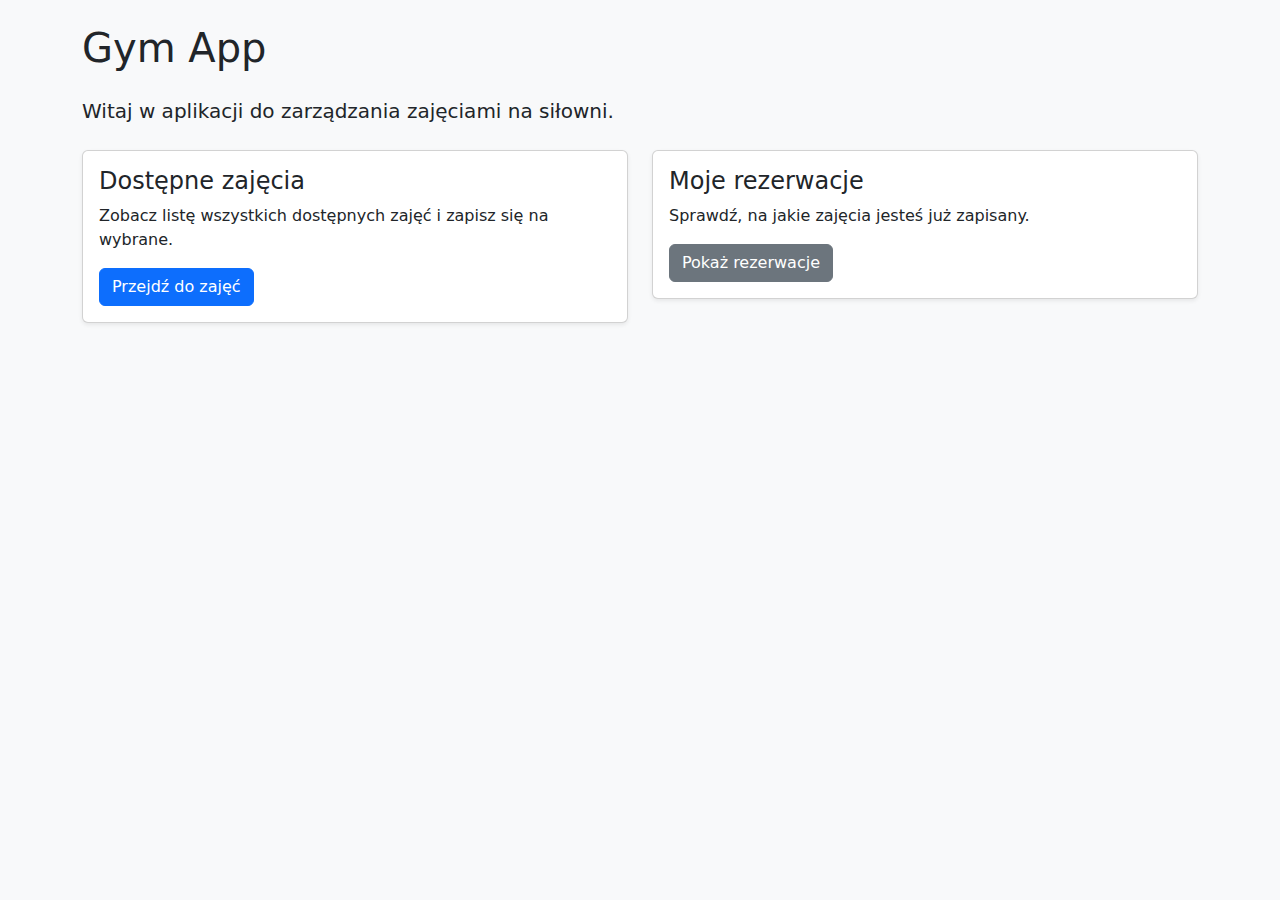
<file: src/main/resources/templates/index.html>
<!DOCTYPE html>
<html lang="pl" xmlns:th="http://www.thymeleaf.org">
<head>
    <meta charset="UTF-8">
    <title>GymApp – Strona główna</title>

    <link href="https://cdn.jsdelivr.net/npm/bootstrap@5.3.3/dist/css/bootstrap.min.css"
          rel="stylesheet">
</head>
<body class="bg-light">

<!-- JEDEN navbar z fragmentu -->
<div th:replace="fragments/navbar :: main-navbar"></div>

<div class="container mt-4">
    <h1 class="mb-4">Gym App</h1>
    <p class="lead mb-4">Witaj w aplikacji do zarządzania zajęciami na siłowni.</p>

    <div class="row g-4">
        <div class="col-md-6">
            <div class="card shadow-sm">
                <div class="card-body">
                    <h2 class="card-title h4">Dostępne zajęcia</h2>
                    <p class="card-text">
                        Zobacz listę wszystkich dostępnych zajęć i zapisz się na wybrane.
                    </p>
                    <a th:href="@{/classes}" class="btn btn-primary">Przejdź do zajęć</a>
                </div>
            </div>
        </div>

        <div class="col-md-6">
            <div class="card shadow-sm">
                <div class="card-body">
                    <h2 class="card-title h4">Moje rezerwacje</h2>
                    <p class="card-text">
                        Sprawdź, na jakie zajęcia jesteś już zapisany.
                    </p>
                    <a th:href="@{/bookings}" class="btn btn-secondary">Pokaż rezerwacje</a>
                </div>
            </div>
        </div>
    </div>
</div>

<script src="https://cdn.jsdelivr.net/npm/bootstrap@5.3.3/dist/js/bootstrap.bundle.min.js">
</script>
</body>
</html>
</file>
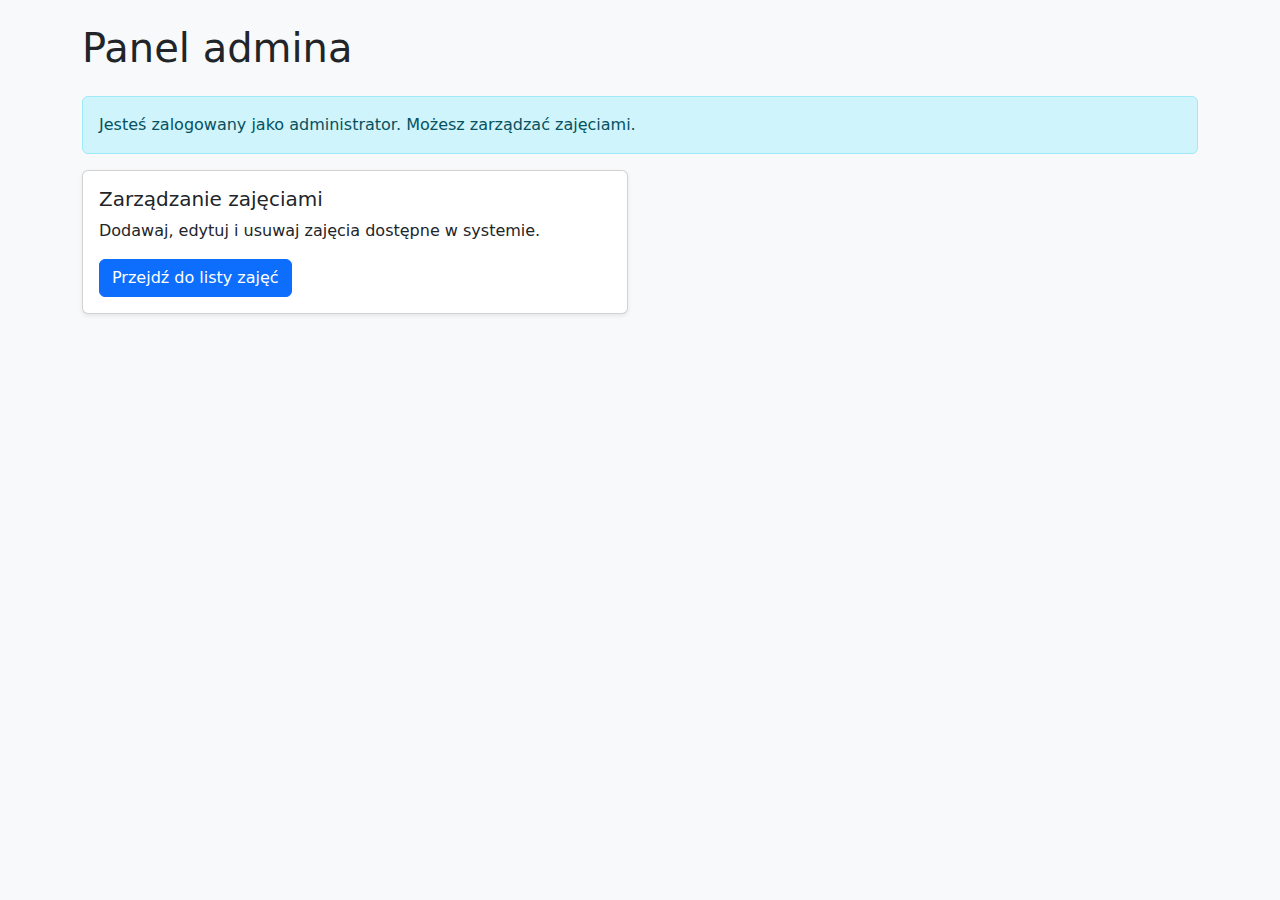
<file: src/main/resources/templates/admin/index.html>
<!DOCTYPE html>
<html lang="pl" xmlns:th="http://www.thymeleaf.org">
<head>
    <meta charset="UTF-8">
    <title>Panel admina – GymApp</title>
    <link href="https://cdn.jsdelivr.net/npm/bootstrap@5.3.3/dist/css/bootstrap.min.css"
          rel="stylesheet">
</head>
<body class="bg-light">

<div th:replace="fragments/navbar :: main-navbar"></div>

<div class="container mt-4">
    <h1 class="mb-4">Panel admina</h1>

    <div class="alert alert-info">
        Jesteś zalogowany jako administrator. Możesz zarządzać zajęciami.
    </div>

    <div class="row g-4">
        <div class="col-md-6">
            <div class="card shadow-sm">
                <div class="card-body">
                    <h2 class="h5 card-title">Zarządzanie zajęciami</h2>
                    <p class="card-text">
                        Dodawaj, edytuj i usuwaj zajęcia dostępne w systemie.
                    </p>
                    <a th:href="@{/admin/classes}" class="btn btn-primary">
                        Przejdź do listy zajęć
                    </a>
                </div>
            </div>
        </div>

        <!-- Możemy tu kiedyś dodać więcej kafelków, np. do zarządzania użytkownikami -->
    </div>
</div>

<script src="https://cdn.jsdelivr.net/npm/bootstrap@5.3.3/dist/js/bootstrap.bundle.min.js"></script>
</body>
</html>
</file>
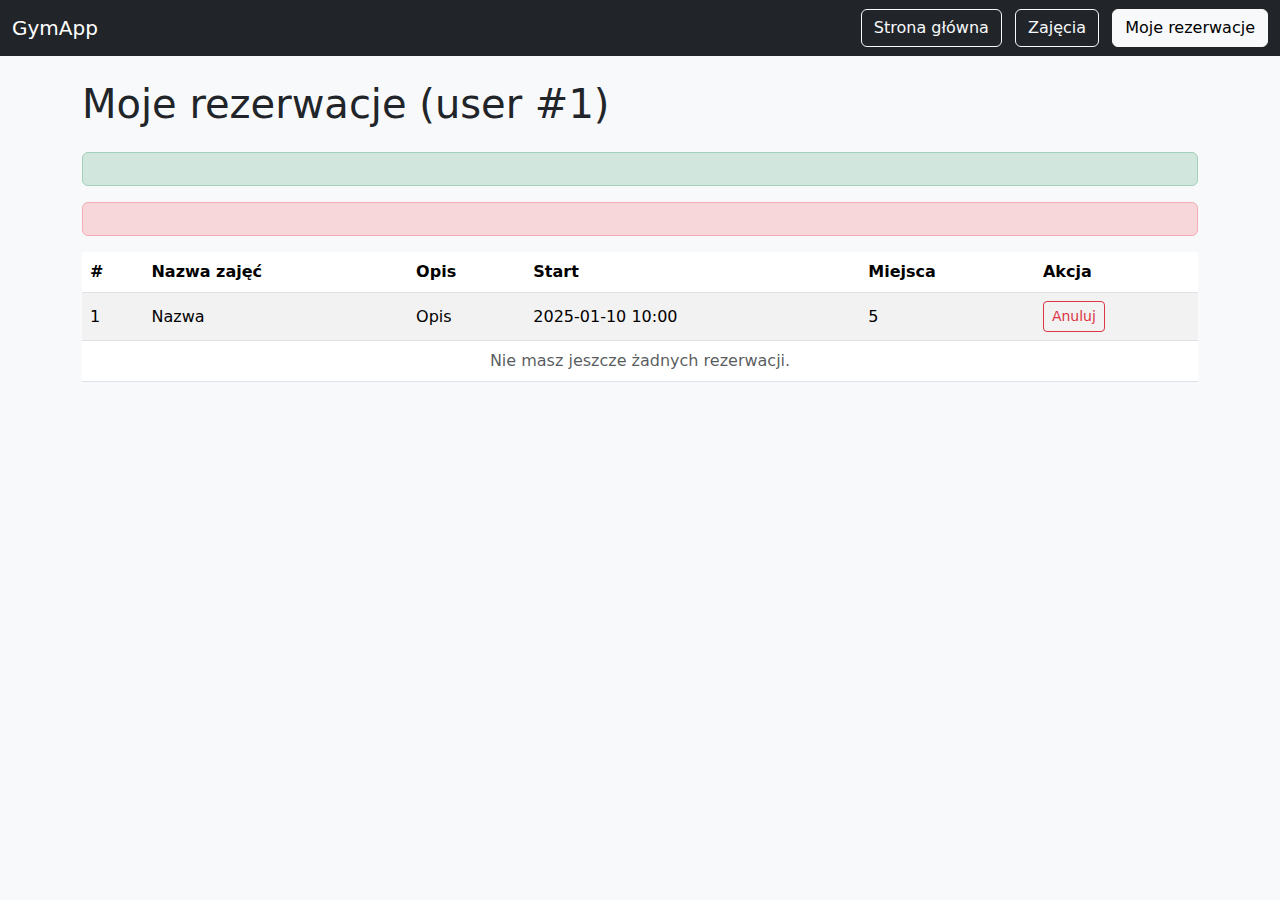
<file: src/main/resources/templates/bookings.html>
<!DOCTYPE html>
<html lang="pl" xmlns:th="http://www.thymeleaf.org">
<head>
    <meta charset="UTF-8">
    <title>GymApp – Moje rezerwacje</title>

    <link href="https://cdn.jsdelivr.net/npm/bootstrap@5.3.3/dist/css/bootstrap.min.css"
          rel="stylesheet">
</head>
<body class="bg-light">

<nav class="navbar navbar-dark bg-dark mb-4">
    <div class="container-fluid">
        <a class="navbar-brand" href="/">GymApp</a>
        <div>
            <a class="btn btn-outline-light me-2" href="/">Strona główna</a>
            <a class="btn btn-outline-light me-2" href="/classes">Zajęcia</a>
            <a class="btn btn-light" href="/bookings">Moje rezerwacje</a>
        </div>
    </div>
</nav>

<div class="container">
    <h1 class="mb-4">Moje rezerwacje (user #1)</h1>

    <!-- komunikaty -->
    <div th:if="${successMessage}" class="alert alert-success" th:text="${successMessage}"></div>
    <div th:if="${errorMessage}" class="alert alert-danger" th:text="${errorMessage}"></div>

    <table class="table table-striped align-middle">
        <thead>
        <tr>
            <th>#</th>
            <th>Nazwa zajęć</th>
            <th>Opis</th>
            <th>Start</th>
            <th>Miejsca</th>
            <th>Akcja</th>
        </tr>
        </thead>
        <tbody>
        <tr th:each="b, iter : ${bookings}">
            <td th:text="${iter.index + 1}">1</td>
            <td th:text="${b.workoutClass.name}">Nazwa</td>
            <td th:text="${b.workoutClass.description}">Opis</td>
            <td th:text="${#temporals.format(b.workoutClass.startTime, 'yyyy-MM-dd HH:mm')}">
                2025-01-10 10:00
            </td>
            <td th:text="${b.workoutClass.capacity}">5</td>
            <td>
                <form th:action="@{'/bookings/cancel/' + ${b.id}}" method="post"
                      onsubmit="return confirm('Na pewno anulować tę rezerwację?');">
                    <button type="submit" class="btn btn-outline-danger btn-sm">
                        Anuluj
                    </button>
                </form>
            </td>
        </tr>

        <tr th:if="${#lists.isEmpty(bookings)}">
            <td colspan="6" class="text-center text-muted">
                Nie masz jeszcze żadnych rezerwacji.
            </td>
        </tr>
        </tbody>
    </table>
</div>

<script src="https://cdn.jsdelivr.net/npm/bootstrap@5.3.3/dist/js/bootstrap.bundle.min.js"></script>
</body>
</html>
</file>
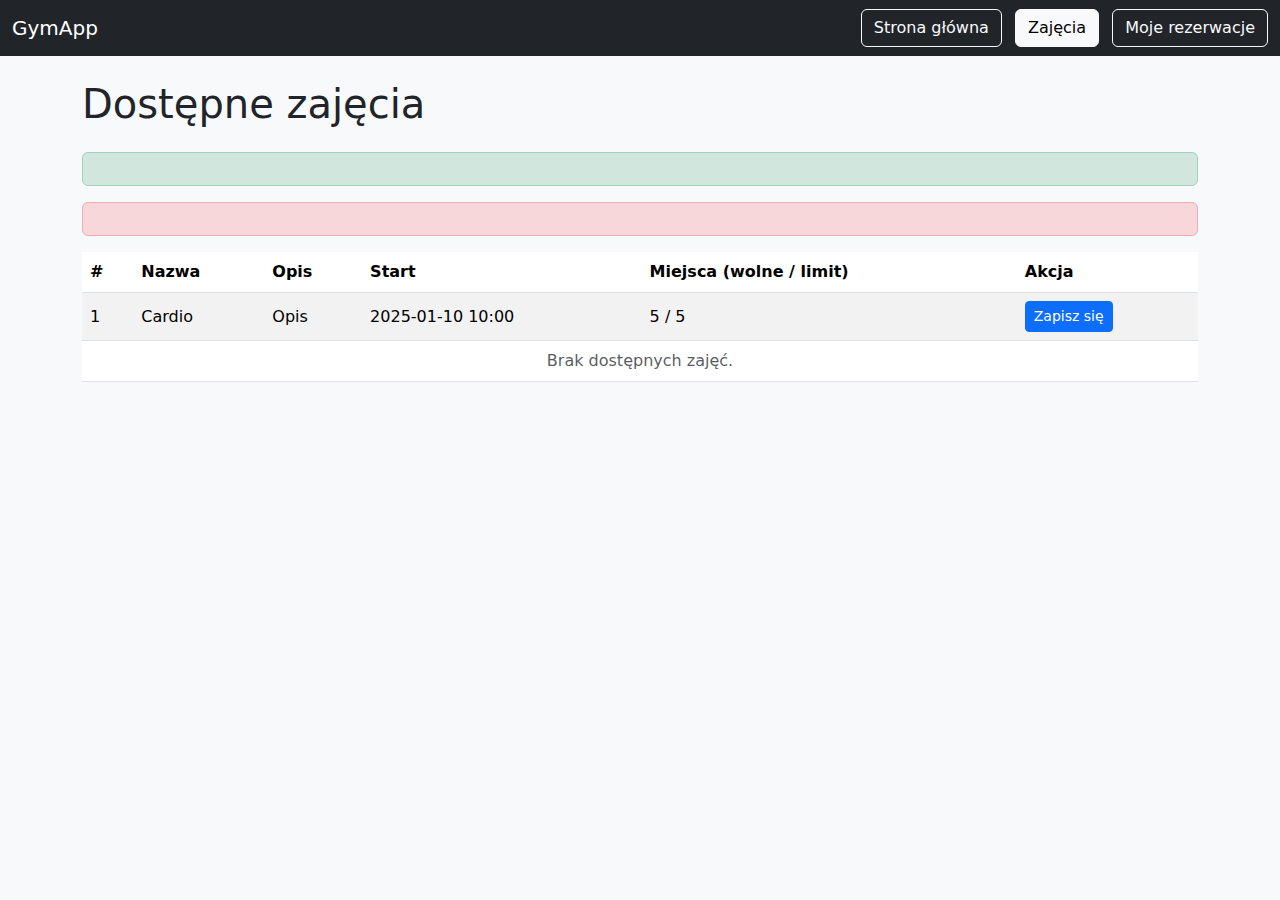
<file: src/main/resources/templates/classes.html>
<!DOCTYPE html>
<html lang="pl" xmlns:th="http://www.thymeleaf.org">
<head>
    <meta charset="UTF-8">
    <title>GymApp – Zajęcia</title>

    <link href="https://cdn.jsdelivr.net/npm/bootstrap@5.3.3/dist/css/bootstrap.min.css"
          rel="stylesheet">
</head>
<body class="bg-light">

<nav class="navbar navbar-dark bg-dark mb-4">
    <div class="container-fluid">
        <a class="navbar-brand" href="/">GymApp</a>
        <div>
            <a class="btn btn-outline-light me-2" href="/">Strona główna</a>
            <a class="btn btn-light me-2" href="/classes">Zajęcia</a>
            <a class="btn btn-outline-light" href="/bookings">Moje rezerwacje</a>
        </div>
    </div>
</nav>

<div class="container">
    <h1 class="mb-4">Dostępne zajęcia</h1>

    <!-- Komunikaty po próbie rezerwacji -->
    <div th:if="${successMessage}" class="alert alert-success mt-3" th:text="${successMessage}"></div>
    <div th:if="${errorMessage}" class="alert alert-danger mt-3" th:text="${errorMessage}"></div>

    <table class="table table-striped align-middle mt-3">
        <thead>
        <tr>
            <th>#</th>
            <th>Nazwa</th>
            <th>Opis</th>
            <th>Start</th>
            <th>Miejsca (wolne / limit)</th>
            <th>Akcja</th>
        </tr>
        </thead>
        <tbody>
        <tr th:each="wc, iter : ${classes}">
            <td th:text="${iter.index + 1}">1</td>
            <td th:text="${wc.name}">Cardio</td>
            <td th:text="${wc.description}">Opis</td>
            <td th:text="${#temporals.format(wc.startTime, 'yyyy-MM-dd HH:mm')}">
                2025-01-10 10:00
            </td>

            <!-- wolne / limit -->
            <td th:text="|${freeSpots[wc.id]} / ${wc.capacity}|">5 / 5</td>

            <td>
                <form th:action="@{/classes/{id}/book(id=${wc.id})}"
                      method="post"
                      class="d-inline">
                    <button type="submit" class="btn btn-primary btn-sm">
                        Zapisz się
                    </button>
                </form>
            </td>
        </tr>

        <tr th:if="${#lists.isEmpty(classes)}">
            <td colspan="6" class="text-center text-muted">
                Brak dostępnych zajęć.
            </td>
        </tr>
        </tbody>
    </table>
</div>

<script src="https://cdn.jsdelivr.net/npm/bootstrap@5.3.3/dist/js/bootstrap.bundle.min.js">
</script>
</body>
</html>
</file>
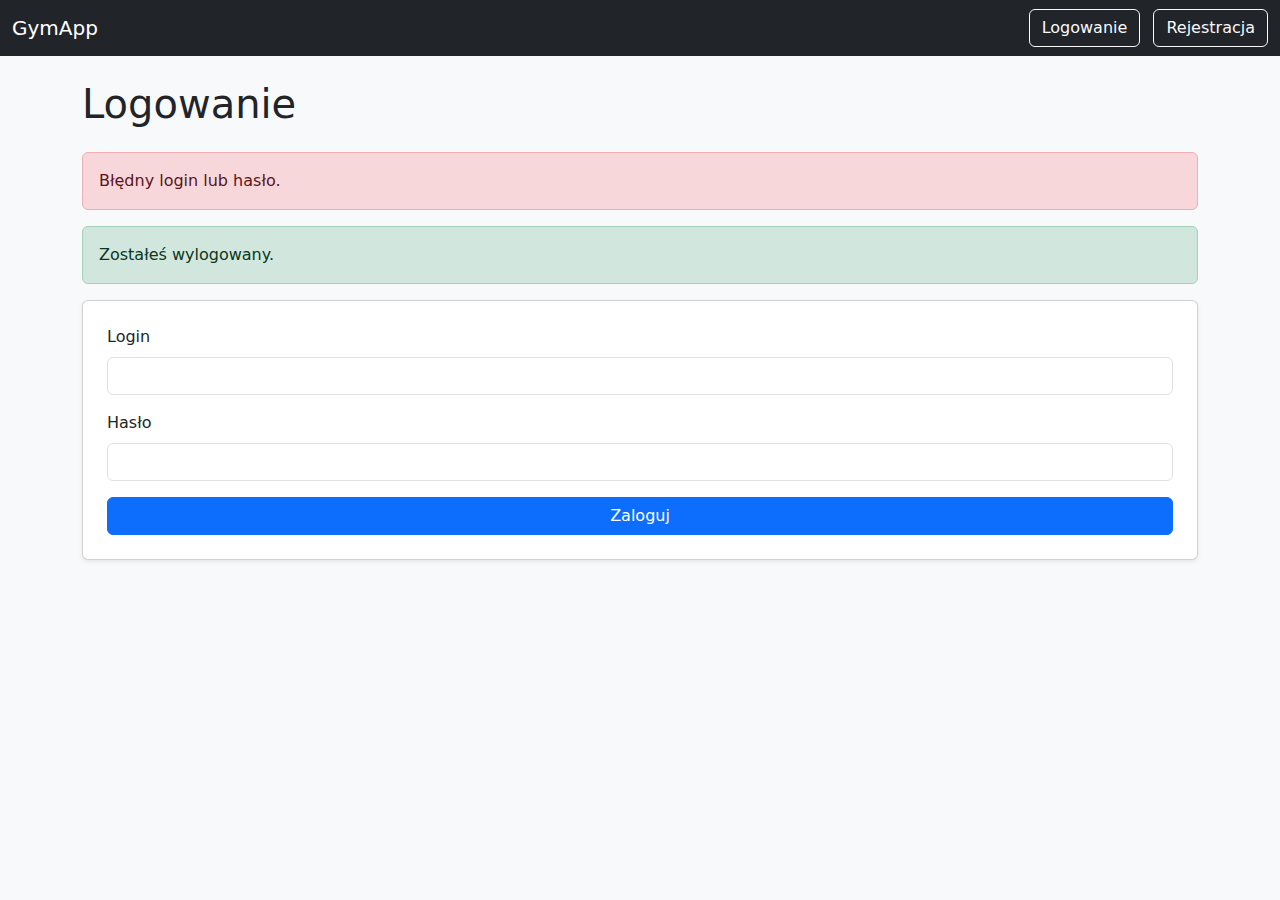
<file: src/main/resources/templates/login.html>
<!DOCTYPE html>
<html lang="pl" xmlns:th="http://www.thymeleaf.org">
<head>
    <meta charset="UTF-8">
    <title>Logowanie – GymApp</title>
    <link href="https://cdn.jsdelivr.net/npm/bootstrap@5.3.3/dist/css/bootstrap.min.css"
          rel="stylesheet">
</head>
<body class="bg-light">

<nav class="navbar navbar-dark bg-dark mb-4">
    <div class="container-fluid">
        <a class="navbar-brand" href="/">GymApp</a>
        <div>
            <a class="btn btn-outline-light me-2" href="/login">Logowanie</a>
            <a class="btn btn-outline-light" href="/register">Rejestracja</a>
        </div>
    </div>
</nav>

<div class="container">
    <h1 class="mb-4">Logowanie</h1>

    <div th:if="${param.error}" class="alert alert-danger">
        Błędny login lub hasło.
    </div>
    <div th:if="${param.logout}" class="alert alert-success">
        Zostałeś wylogowany.
    </div>

    <form method="post" action="/login" class="card p-4 shadow-sm">
        <div class="mb-3">
            <label for="username" class="form-label">Login</label>
            <input type="text" id="username" name="username" class="form-control" required/>
        </div>

        <div class="mb-3">
            <label for="password" class="form-label">Hasło</label>
            <input type="password" id="password" name="password" class="form-control" required/>
        </div>

        <button type="submit" class="btn btn-primary">Zaloguj</button>
    </form>
</div>

<script src="https://cdn.jsdelivr.net/npm/bootstrap@5.3.3/dist/js/bootstrap.bundle.min.js">
</script>
</body>
</html>
</file>
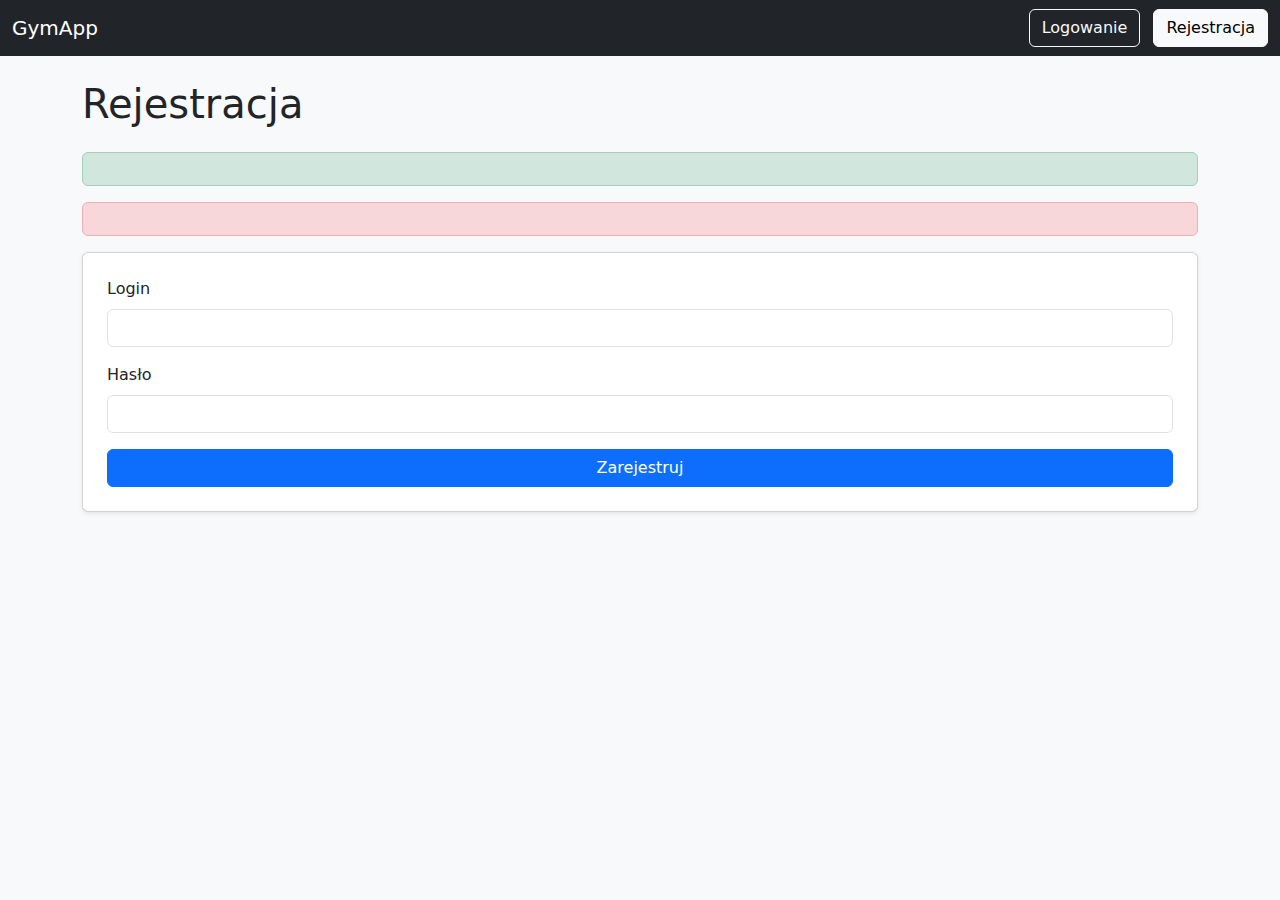
<file: src/main/resources/templates/register.html>
<!DOCTYPE html>
<html lang="pl" xmlns:th="http://www.thymeleaf.org">
<head>
    <meta charset="UTF-8">
    <title>Rejestracja – GymApp</title>
    <link href="https://cdn.jsdelivr.net/npm/bootstrap@5.3.3/dist/css/bootstrap.min.css"
          rel="stylesheet">
</head>
<body class="bg-light">

<nav class="navbar navbar-dark bg-dark mb-4">
    <div class="container-fluid">
        <a class="navbar-brand" href="/">GymApp</a>
        <div>
            <a class="btn btn-outline-light me-2" href="/login">Logowanie</a>
            <a class="btn btn-light" href="/register">Rejestracja</a>
        </div>
    </div>
</nav>

<div class="container">
    <h1 class="mb-4">Rejestracja</h1>

    <div th:if="${successMessage}" class="alert alert-success" th:text="${successMessage}"></div>
    <div th:if="${errorMessage}" class="alert alert-danger" th:text="${errorMessage}"></div>

    <form th:action="@{/register}" th:object="${user}" method="post" class="card p-4 shadow-sm">
        <div class="mb-3">
            <label for="username" class="form-label">Login</label>
            <input type="text" id="username" th:field="*{username}" class="form-control" required/>
        </div>

        <div class="mb-3">
            <label for="password" class="form-label">Hasło</label>
            <input type="password" id="password" th:field="*{password}" class="form-control" required/>
        </div>

        <button type="submit" class="btn btn-primary">Zarejestruj</button>
    </form>
</div>

<script src="https://cdn.jsdelivr.net/npm/bootstrap@5.3.3/dist/js/bootstrap.bundle.min.js">
</script>
</body>
</html>
</file>
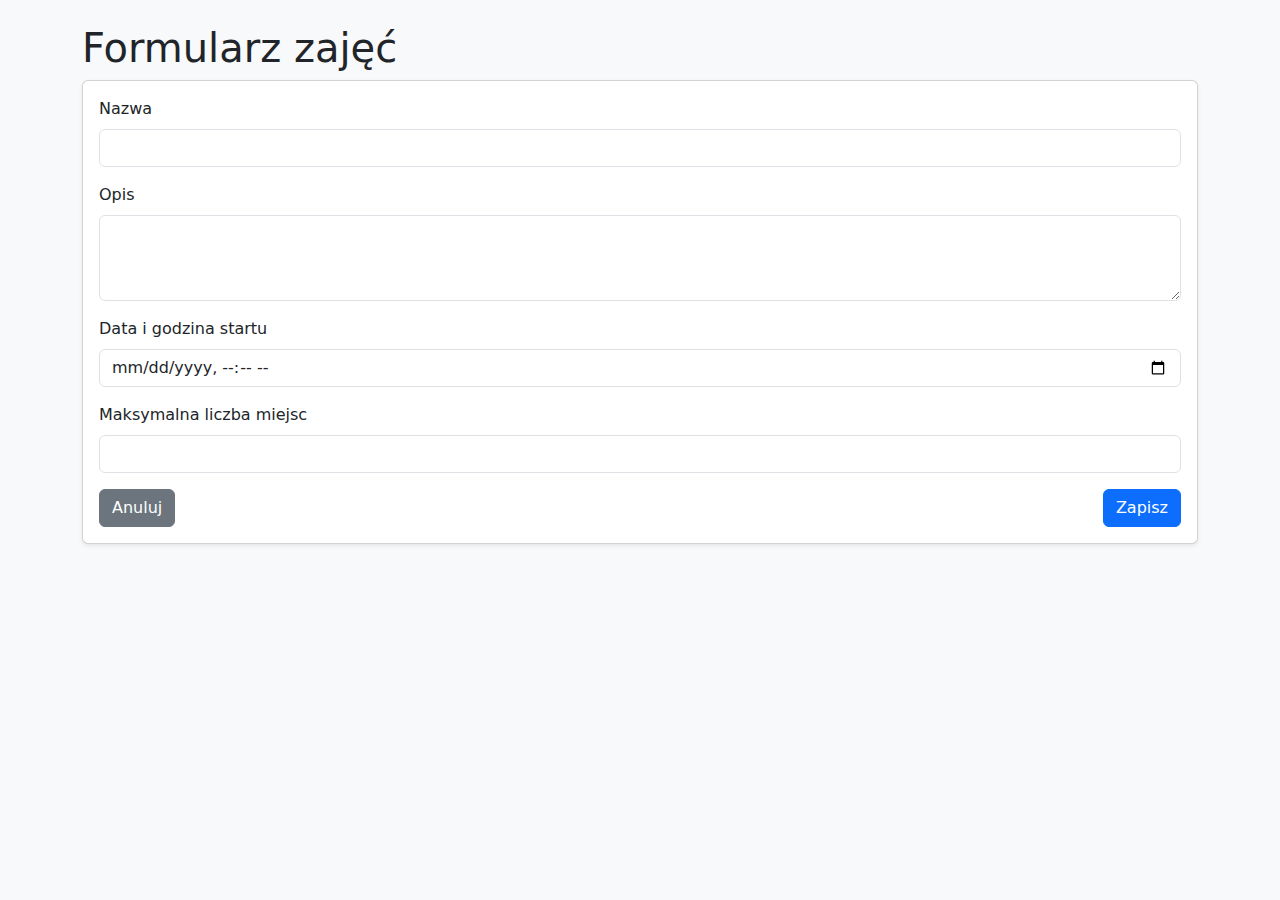
<file: src/main/resources/templates/admin/class-form.html>
<!DOCTYPE html>
<html lang="pl" xmlns:th="http://www.thymeleaf.org">
<head>
    <meta charset="UTF-8">
    <title th:text="${formTitle}">Formularz zajęć</title>

    <link href="https://cdn.jsdelivr.net/npm/bootstrap@5.3.3/dist/css/bootstrap.min.css"
          rel="stylesheet">
</head>
<body class="bg-light">

<div th:replace="fragments/navbar :: main-navbar"></div>

<div class="container mt-4">
    <h1 th:text="${formTitle}">Formularz zajęć</h1>

    <form th:action="@{/admin/classes/save}"
          th:object="${workoutClass}"
          method="post"
          class="card p-3 shadow-sm">

        <!-- ukryte ID (null przy dodawaniu, wypełnione przy edycji) -->
        <input type="hidden" th:field="*{id}"/>

        <div class="mb-3">
            <label class="form-label">Nazwa</label>
            <input type="text" class="form-control" th:field="*{name}" required>
        </div>

        <div class="mb-3">
            <label class="form-label">Opis</label>
            <textarea class="form-control" rows="3" th:field="*{description}" required></textarea>
        </div>

        <div class="mb-3">
            <label class="form-label">Data i godzina startu</label>
            <input type="datetime-local" class="form-control" th:field="*{startTime}" required>
        </div>

        <div class="mb-3">
            <label class="form-label">Maksymalna liczba miejsc</label>
            <input type="number" min="1" class="form-control" th:field="*{capacity}" required>
        </div>

        <div class="d-flex justify-content-between">
            <a th:href="@{/admin/classes}" class="btn btn-secondary">Anuluj</a>
            <button type="submit" class="btn btn-primary">Zapisz</button>
        </div>
    </form>
</div>

<script src="https://cdn.jsdelivr.net/npm/bootstrap@5.3.3/dist/js/bootstrap.bundle.min.js"></script>
</body>
</html>
</file>
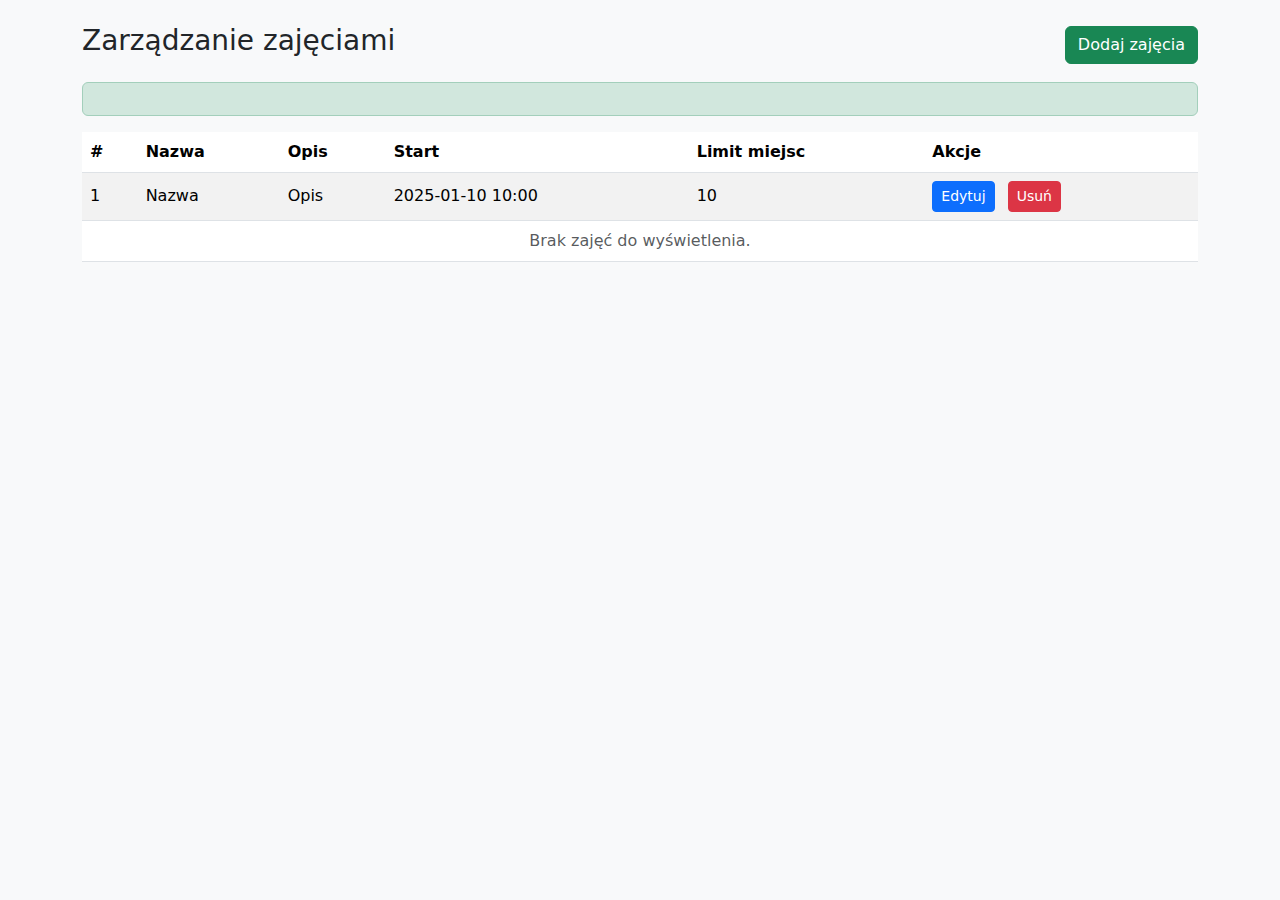
<file: src/main/resources/templates/admin/classes.html>
<!DOCTYPE html>
<html lang="pl"
      xmlns:th="http://www.thymeleaf.org">
<head>
    <meta charset="UTF-8">
    <title>Admin – zajęcia</title>
    <link href="https://cdn.jsdelivr.net/npm/bootstrap@5.3.3/dist/css/bootstrap.min.css"
          rel="stylesheet">
</head>
<body class="bg-light">

<div th:replace="fragments/navbar :: main-navbar"></div>

<div class="container mt-4">
    <div class="d-flex justify-content-between align-items-center mb-3">
        <h1 class="h3">Zarządzanie zajęciami</h1>
        <a class="btn btn-success" th:href="@{/admin/classes/new}">Dodaj zajęcia</a>
    </div>

    <div th:if="${successMessage}" class="alert alert-success" th:text="${successMessage}"></div>

    <table class="table table-striped align-middle mt-3">
        <thead>
        <tr>
            <th>#</th>
            <th>Nazwa</th>
            <th>Opis</th>
            <th>Start</th>
            <th>Limit miejsc</th>
            <th>Akcje</th>
        </tr>
        </thead>
        <tbody>
        <tr th:each="wc, iter : ${classes}">
            <td th:text="${iter.index + 1}">1</td>
            <td th:text="${wc.name}">Nazwa</td>
            <td th:text="${wc.description}">Opis</td>
            <td th:text="${#temporals.format(wc.startTime, 'yyyy-MM-dd HH:mm')}">2025-01-10 10:00</td>
            <td th:text="${wc.capacity}">10</td>
            <td>
                <a class="btn btn-sm btn-primary me-2"
                   th:href="@{/admin/classes/{id}/edit(id=${wc.id})}">
                    Edytuj
                </a>
                <form th:action="@{/admin/classes/{id}/delete(id=${wc.id})}"
                      method="post"
                      class="d-inline">
                    <button type="submit" class="btn btn-sm btn-danger"
                            onclick="return confirm('Na pewno chcesz usunąć te zajęcia?');">
                        Usuń
                    </button>
                </form>
            </td>
        </tr>

        <tr th:if="${#lists.isEmpty(classes)}">
            <td colspan="6" class="text-center text-muted">
                Brak zajęć do wyświetlenia.
            </td>
        </tr>
        </tbody>
    </table>
</div>

<script src="https://cdn.jsdelivr.net/npm/bootstrap@5.3.3/dist/js/bootstrap.bundle.min.js"></script>
</body>
</html>
</file>
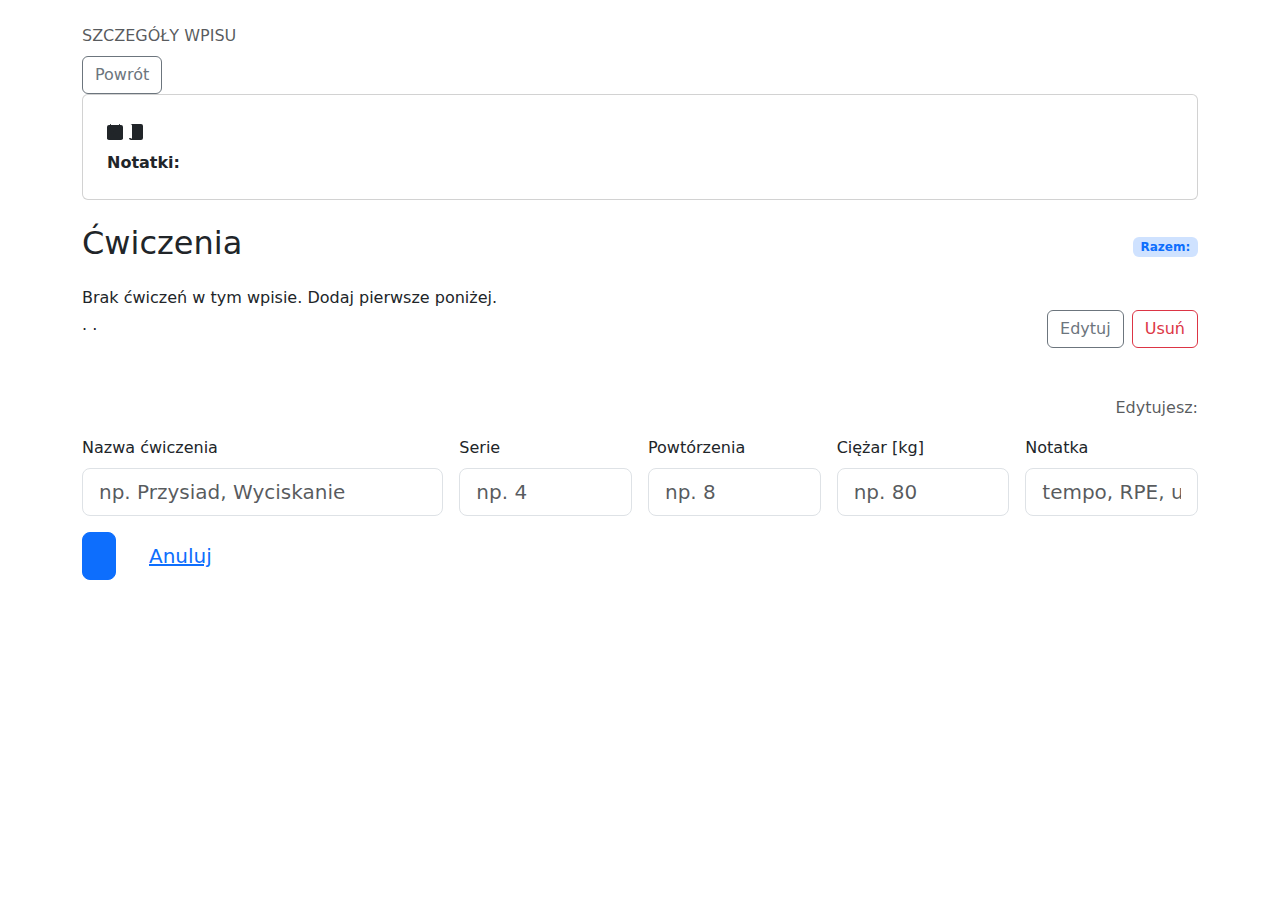
<file: src/main/resources/templates/journal/entry-detail.html>
<!DOCTYPE html>
<html xmlns:th="http://www.thymeleaf.org" lang="pl">
<head>
    <meta charset="UTF-8">
    <title th:text="${entry.title}">Szczegóły wpisu</title>
    <link href="https://cdn.jsdelivr.net/npm/bootstrap@5.3.3/dist/css/bootstrap.min.css" rel="stylesheet">
    <link rel="stylesheet" th:href="@{/css/styles.css}">
</head>
<body>
<div th:replace="fragments/navbar :: main-navbar"></div>
<main class="container py-4">
    <div class="page-header">
        <div>
            <p class="text-uppercase text-muted mb-1">Szczegóły wpisu</p>
            <h1 th:text="${entry.title}"></h1>
        </div>
        <a class="btn btn-outline-secondary" th:href="@{/journal}">Powrót</a>
    </div>

    <div class="card p-4 mb-4">
        <div class="entry-meta mb-2">
            <span>
                <svg xmlns="http://www.w3.org/2000/svg" width="16" height="16" fill="currentColor"
                     class="bi bi-calendar-event" viewBox="0 0 16 16">
                    <path d="M3.5 0a.5.5 0 0 1 .5.5V1h8V.5a.5.5 0 0 1 1 0V1h1a2 2 0 0 1 2 2v11a2 2 0 0 1-2 2H2a2 2 0 0 1-2-2V3a2 2 0 0 1 2-2h1V.5a.5.5 0 0 1 .5-.5z"/>
                    <path d="M16 14V5H0v9a1 1 0 0 0 1 1h14a1 1 0 0 0 1-1M1 4h14V3a1 1 0 0 0-1-1H2a1 1 0 0 0-1 1z"/>
                    <path d="M6.5 7a.5.5 0 0 1 .5.5V9h1.5a.5.5 0 0 1 0 1H7v1.5a.5.5 0 0 1-1 0V10H4.5a.5.5 0 0 1 0-1H6V7.5a.5.5 0 0 1 .5-.5"/>
                </svg>
                <span th:text="${entry.sessionDate}"></span>
            </span>
            <span>
                <svg xmlns="http://www.w3.org/2000/svg" width="16" height="16" fill="currentColor"
                     class="bi bi-journal-text" viewBox="0 0 16 16">
                    <path d="M5 8a.5.5 0 0 1 .5-.5h5a.5.5 0 0 1 0 1h-5A.5.5 0 0 1 5 8m0-2a.5.5 0 0 1 .5-.5h5a.5.5 0 0 1 0 1h-5A.5.5 0 0 1 5 6"/>
                    <path d="M3 0h10a2 2 0 0 1 2 2v12a2 2 0 0 1-2 2H3a2 2 0 0 1-2-2h1.5A1.5 1.5 0 0 0 4 14.5v-13A1.5 1.5 0 0 0 2.5 0H1a2 2 0 0 1 2-2"/>
                </svg>
                <span th:text="${#lists.size(entry.exercises)} + ' ćw.'"></span>
            </span>
        </div>
        <p class="mb-0" th:if="${entry.notes}">
            <strong>Notatki:</strong>
            <span th:text="${entry.notes}"></span>
        </p>
    </div>

    <section class="mb-5">
        <div class="d-flex justify-content-between align-items-center mb-3">
            <h2>Ćwiczenia</h2>
            <span class="badge bg-primary-subtle text-primary">
                Razem: <span th:text="${#lists.size(entry.exercises)}"></span>
            </span>
        </div>

        <div th:if="${entry.exercises.isEmpty()}" class="empty-state">
            Brak ćwiczeń w tym wpisie. Dodaj pierwsze poniżej.
        </div>

        <div th:each="ex : ${entry.exercises}" class="exercise-card">
            <div class="d-flex justify-content-between flex-wrap gap-3">
                <div>
                    <h4 th:text="${ex.name}"></h4>
                    <div class="exercise-meta">
                        <span th:text="'Serie: ' + ${ex.setsCount}"></span> ·
                        <span th:text="'Powtórzenia: ' + ${ex.reps}"></span> ·
                        <span th:text="'Ciężar: ' + ${ex.weightKg} + ' kg'"></span>
                    </div>
                    <p class="text-muted mb-0" th:if="${ex.notes}" th:text="${ex.notes}"></p>
                </div>
                <div class="exercise-actions d-flex gap-2">
                    <a th:href="@{'/journal/' + ${entry.id} + '?editExerciseId=' + ${ex.id}}"
                       class="btn btn-outline-secondary">Edytuj</a>
                    <form th:action="@{'/journal/' + ${entry.id} + '/exercises/' + ${ex.id} + '/delete'}" method="post"
                          onsubmit="return confirm('Usunąć ćwiczenie?')">
                        <button class="btn btn-outline-danger">Usuń</button>
                    </form>
                </div>
            </div>
        </div>
    </section>

    <section>
        <div class="d-flex justify-content-between align-items-center mb-3">
            <h3 th:text="${exercise.id == null} ? 'Dodaj ćwiczenie' : 'Edytuj ćwiczenie'"></h3>
            <div th:if="${exercise.id != null}" class="text-muted">
                Edytujesz: <strong th:text="${exercise.name}"></strong>
            </div>
        </div>

        <form class="form-section row g-3"
              th:action="${exercise.id == null} ? @{'/journal/' + ${entry.id} + '/exercises'}
                : @{'/journal/' + ${entry.id} + '/exercises/' + ${exercise.id} + '/update'}"
              th:object="${exercise}" method="post">
            <input type="hidden" th:field="*{id}">
            <div class="col-md-4">
                <label class="form-label">Nazwa ćwiczenia</label>
                <input class="form-control form-control-lg" th:field="*{name}"
                       placeholder="np. Przysiad, Wyciskanie" required>
            </div>
            <div class="col-md-2">
                <label class="form-label">Serie</label>
                <input type="number" min="1" class="form-control form-control-lg" th:field="*{setsCount}"
                       placeholder="np. 4" required>
            </div>
            <div class="col-md-2">
                <label class="form-label">Powtórzenia</label>
                <input type="number" min="1" class="form-control form-control-lg" th:field="*{reps}"
                       placeholder="np. 8" required>
            </div>
            <div class="col-md-2">
                <label class="form-label">Ciężar [kg]</label>
                <input type="number" step="0.5" class="form-control form-control-lg" th:field="*{weightKg}"
                       placeholder="np. 80">
            </div>
            <div class="col-md-2">
                <label class="form-label">Notatka</label>
                <input class="form-control form-control-lg" th:field="*{notes}"
                       placeholder="tempo, RPE, uwagi">
            </div>
            <div class="col-12 d-flex gap-3">
                <button class="btn btn-primary btn-lg" type="submit"
                        th:text="${exercise.id == null} ? 'Dodaj ćwiczenie' : 'Zapisz zmiany'"></button>
                <a class="btn btn-link btn-lg" th:href="@{'/journal/' + ${entry.id}}">Anuluj</a>
            </div>
        </form>
    </section>
</main>
<script src="https://cdn.jsdelivr.net/npm/bootstrap@5.3.3/dist/js/bootstrap.bundle.min.js"></script>
</body>
</html>
</file>
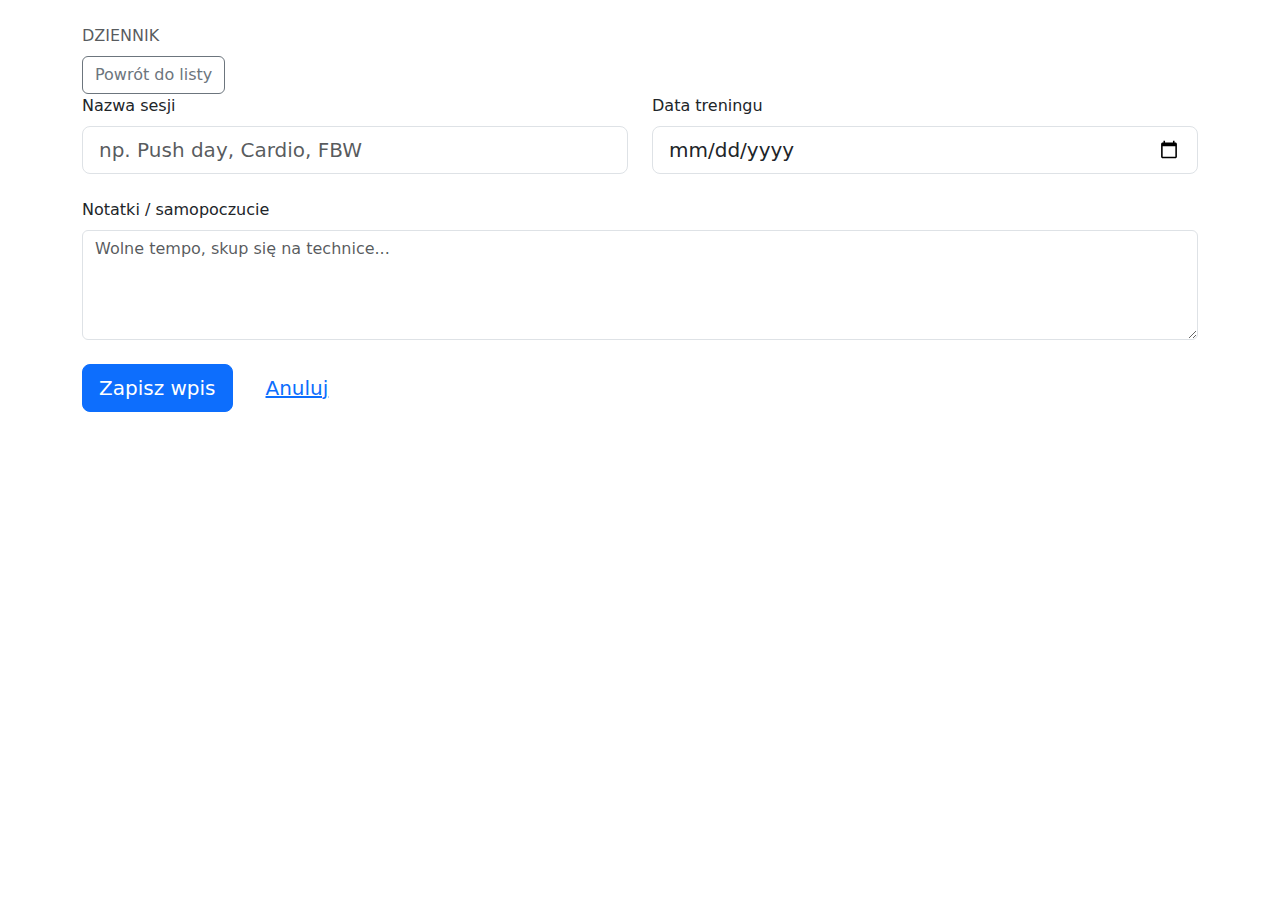
<file: src/main/resources/templates/journal/entry-form.html>
<!DOCTYPE html>
<html xmlns:th="http://www.thymeleaf.org" lang="pl">
<head>
    <meta charset="UTF-8">
    <title th:text="${entry.id == null} ? 'Nowy wpis' : 'Edycja wpisu'"></title>
    <link href="https://cdn.jsdelivr.net/npm/bootstrap@5.3.3/dist/css/bootstrap.min.css" rel="stylesheet">
    <link rel="stylesheet" th:href="@{/css/styles.css}">
</head>
<body>
<div th:replace="fragments/navbar :: main-navbar"></div>
<main class="container py-4">
    <div class="page-header">
        <div>
            <p class="text-uppercase text-muted mb-1">Dziennik</p>
            <h1 th:text="${entry.id == null} ? 'Nowy wpis dziennika' : 'Edycja wpisu'"></h1>
        </div>
        <a class="btn btn-outline-secondary" th:href="@{/journal}">Powrót do listy</a>
    </div>

    <div class="form-section">
        <form th:action="@{/journal}" th:object="${entry}" method="post" class="row g-4">
            <input type="hidden" th:field="*{id}">

            <div class="col-12 col-md-6">
                <label for="title" class="form-label">Nazwa sesji</label>
                <input id="title" type="text" class="form-control form-control-lg"
                       th:field="*{title}" placeholder="np. Push day, Cardio, FBW" required>
            </div>

            <div class="col-12 col-md-6">
                <label for="sessionDate" class="form-label">Data treningu</label>
                <input id="sessionDate" type="date" class="form-control form-control-lg"
                       th:field="*{sessionDate}"
                       th:value="${entry.sessionDate != null ? entry.sessionDate : today}" required>
            </div>

            <div class="col-12">
                <label for="notes" class="form-label">Notatki / samopoczucie</label>
                <textarea id="notes" class="form-control" th:field="*{notes}" rows="4"
                          placeholder="Wolne tempo, skup się na technice..."></textarea>
            </div>

            <div class="col-12 d-flex gap-3">
                <button class="btn btn-primary btn-lg" type="submit">Zapisz wpis</button>
                <a class="btn btn-link btn-lg" th:href="@{/journal}">Anuluj</a>
            </div>
        </form>
    </div>
</main>
<script src="https://cdn.jsdelivr.net/npm/bootstrap@5.3.3/dist/js/bootstrap.bundle.min.js"></script>
</body>
</html>
</file>
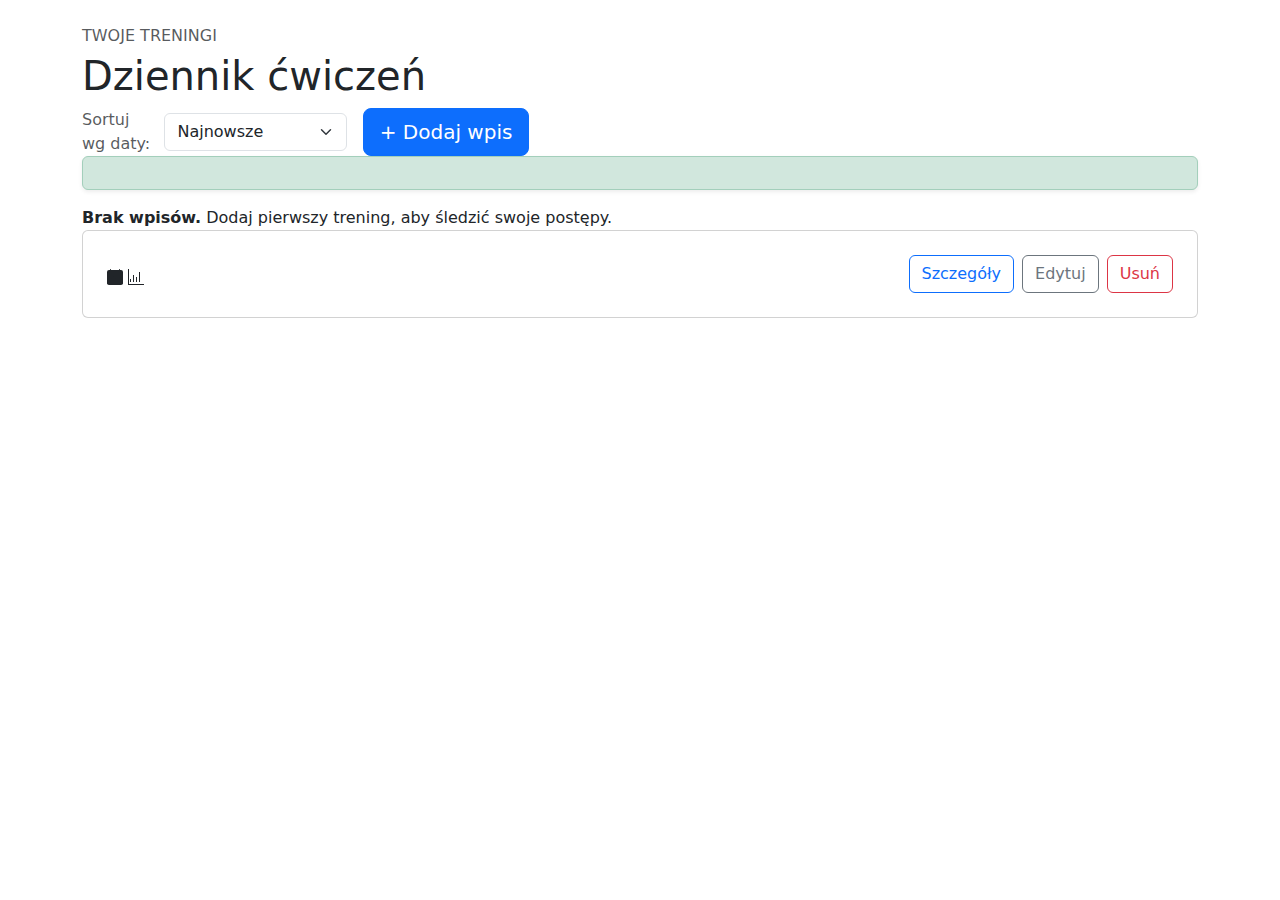
<file: src/main/resources/templates/journal/list.html>
<!DOCTYPE html>
<html xmlns:th="http://www.thymeleaf.org" lang="pl">
<head>
    <meta charset="UTF-8">
    <title>Dziennik ćwiczeń</title>
    <link href="https://cdn.jsdelivr.net/npm/bootstrap@5.3.3/dist/css/bootstrap.min.css" rel="stylesheet">
    <link rel="stylesheet" th:href="@{/css/styles.css}">
</head>
<body>
<div th:replace="fragments/navbar :: main-navbar"></div>

<main class="container py-4">
    <div class="page-header flex-wrap gap-3">
        <div>
            <p class="text-uppercase text-muted mb-1">Twoje treningi</p>
            <h1>Dziennik ćwiczeń</h1>
        </div>
        <div class="d-flex flex-wrap gap-3 align-items-center">
            <form method="get" class="d-flex align-items-center gap-2">
                <label for="sort" class="text-muted mb-0">Sortuj wg daty:</label>
                <select id="sort" name="sort" class="form-select" onchange="this.form.submit()">
                    <option value="DESC" th:selected="${sortDirection == 'DESC'}">Najnowsze</option>
                    <option value="ASC" th:selected="${sortDirection == 'ASC'}">Najstarsze</option>
                </select>
            </form>
            <a class="btn btn-primary btn-lg" th:href="@{/journal/new}">+ Dodaj wpis</a>
        </div>
    </div>

    <div th:if="${successMessage}" class="alert alert-success shadow-sm" th:text="${successMessage}"></div>

    <div th:if="${entries.isEmpty()}" class="empty-state">
        <strong>Brak wpisów.</strong> Dodaj pierwszy trening, aby śledzić swoje postępy.
    </div>

    <div class="row g-4" th:if="${!entries.isEmpty()}">
        <div class="col-12" th:each="entry : ${entries}">
            <div class="card p-4">
                <div class="d-flex justify-content-between align-items-center flex-wrap gap-3">
                    <div>
                        <h2 class="mb-1" th:text="${entry.title}"></h2>
                        <div class="entry-meta">
                            <span>
                                <svg xmlns="http://www.w3.org/2000/svg" width="16" height="16" fill="currentColor"
                                     class="bi bi-calendar-event" viewBox="0 0 16 16">
                                    <path d="M3.5 0a.5.5 0 0 1 .5.5V1h8V.5a.5.5 0 0 1 1 0V1h1a2 2 0 0 1 2 2v11a2 2 0 0 1-2 2H2a2 2 0 0 1-2-2V3a2 2 0 0 1 2-2h1V.5a.5.5 0 0 1 .5-.5z"/>
                                    <path d="M16 14V5H0v9a1 1 0 0 0 1 1h14a1 1 0 0 0 1-1M1 4h14V3a1 1 0 0 0-1-1H2a1 1 0 0 0-1 1z"/>
                                    <path d="M6.5 7a.5.5 0 0 1 .5.5V9h1.5a.5.5 0 0 1 0 1H7v1.5a.5.5 0 0 1-1 0V10H4.5a.5.5 0 0 1 0-1H6V7.5a.5.5 0 0 1 .5-.5"/>
                                </svg>
                                <span th:text="${entry.sessionDate}"></span>
                            </span>
                            <span>
                                <svg xmlns="http://www.w3.org/2000/svg" width="16" height="16" fill="currentColor"
                                     class="bi bi-bar-chart" viewBox="0 0 16 16">
                                    <path d="M0 0h1v15h15v1H0z"/>
                                    <path d="M2 10h1v3H2zm3-4h1v7H5zm3 2h1v5H8zm3-5h1v10h-1z"/>
                                </svg>
                                <span th:text="${#lists.size(entry.exercises)} + ' ćwiczeń'"></span>
                            </span>
                        </div>
                    </div>
                    <div class="d-flex flex-wrap gap-2">
                        <a th:href="@{'/journal/' + ${entry.id}}" class="btn btn-outline-primary">Szczegóły</a>
                        <a th:href="@{'/journal/' + ${entry.id} + '/edit'}" class="btn btn-outline-secondary">Edytuj</a>
                        <form th:action="@{'/journal/' + ${entry.id} + '/delete'}" method="post"
                              onsubmit="return confirm('Usunąć wpis?')">
                            <button class="btn btn-outline-danger">Usuń</button>
                        </form>
                    </div>
                </div>
            </div>
        </div>
    </div>
</main>
<script src="https://cdn.jsdelivr.net/npm/bootstrap@5.3.3/dist/js/bootstrap.bundle.min.js"></script>
</body>
</html>
</file>
